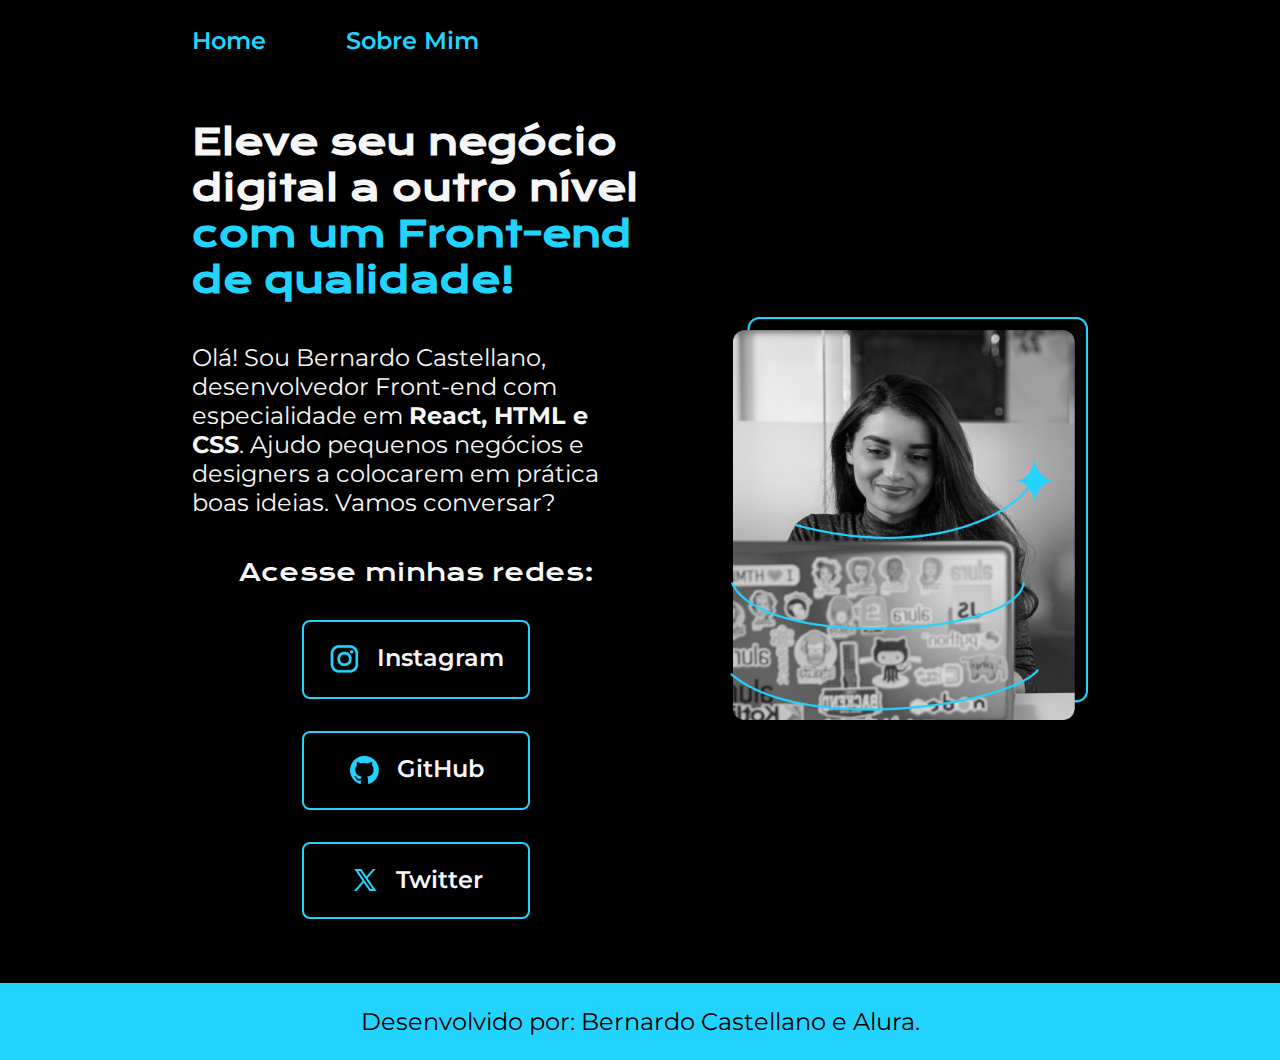
<file: AgoraSim/index.html>
<!DOCTYPE html>
<html lang="pt-br">
<head>
    <meta charset="UTF-8">
    <meta name="viewport" content="width=device-width, initial-scale=1.0">
    <title>Portfólio Alura</title>
    <link rel="stylesheet" href="/AgoraSim/styles/style.css">

</head>
<body>

    <header class="cabecalho">
        <nav class="cabecalho__menu">
            <a class="cabecalho__menu__link" href="/AgoraSim/index.html">Home</a>
            <a class="cabecalho__menu__link" href="/AgoraSim/about.html">Sobre Mim</a>
        </nav>
    </header>

    <main class="apresentacao">

        <section class="apresentacao__conteudo">

            <h1 class="apresentacao__conteudo__titulo">Eleve seu negócio digital a outro nível<strong class="titulo-destaque"> com um Front-end de qualidade!</strong></h1>
            <p class="apresentacao__conteudo__texto">Olá! Sou Bernardo Castellano, desenvolvedor Front-end com especialidade em <strong>React, HTML e CSS</strong>. Ajudo pequenos negócios e designers a colocarem em prática boas ideias. Vamos conversar?</p>
            <div class="apresentacao__links">

                <h2 class="apresentacao__links__subtitulo">Acesse minhas redes:</h2>
                <a class="apresentacao__links__link" href="https://instagram.com/be_castell">
                    <img src="/AgoraSim/Img/instagram.png" alt="Imagem Instagram">
                    Instagram</a>
                <a class="apresentacao__links__link" href="https://github.com/BernardoCastellano?tab=repositories">
                    <img src="/AgoraSim/Img/github.png" alt="Imagem GitHub">
                GitHub</a>
                <a class="apresentacao__links__link" href="https://twitter.com/elonmusk">
                    <img src="/AgoraSim/Img/twitter-novo.png" alt="Imagem Twitter"> 
                Twitter</a>

            </div>

        </section>

            <img class="apresentacao__imagem" src="/AgoraSim/Img/Imagem.png" alt="Imagem Garota">

    </main>
    <footer class="rodape">Desenvolvido por: Bernardo Castellano e Alura.</footer>
</body>
</html>
</file>
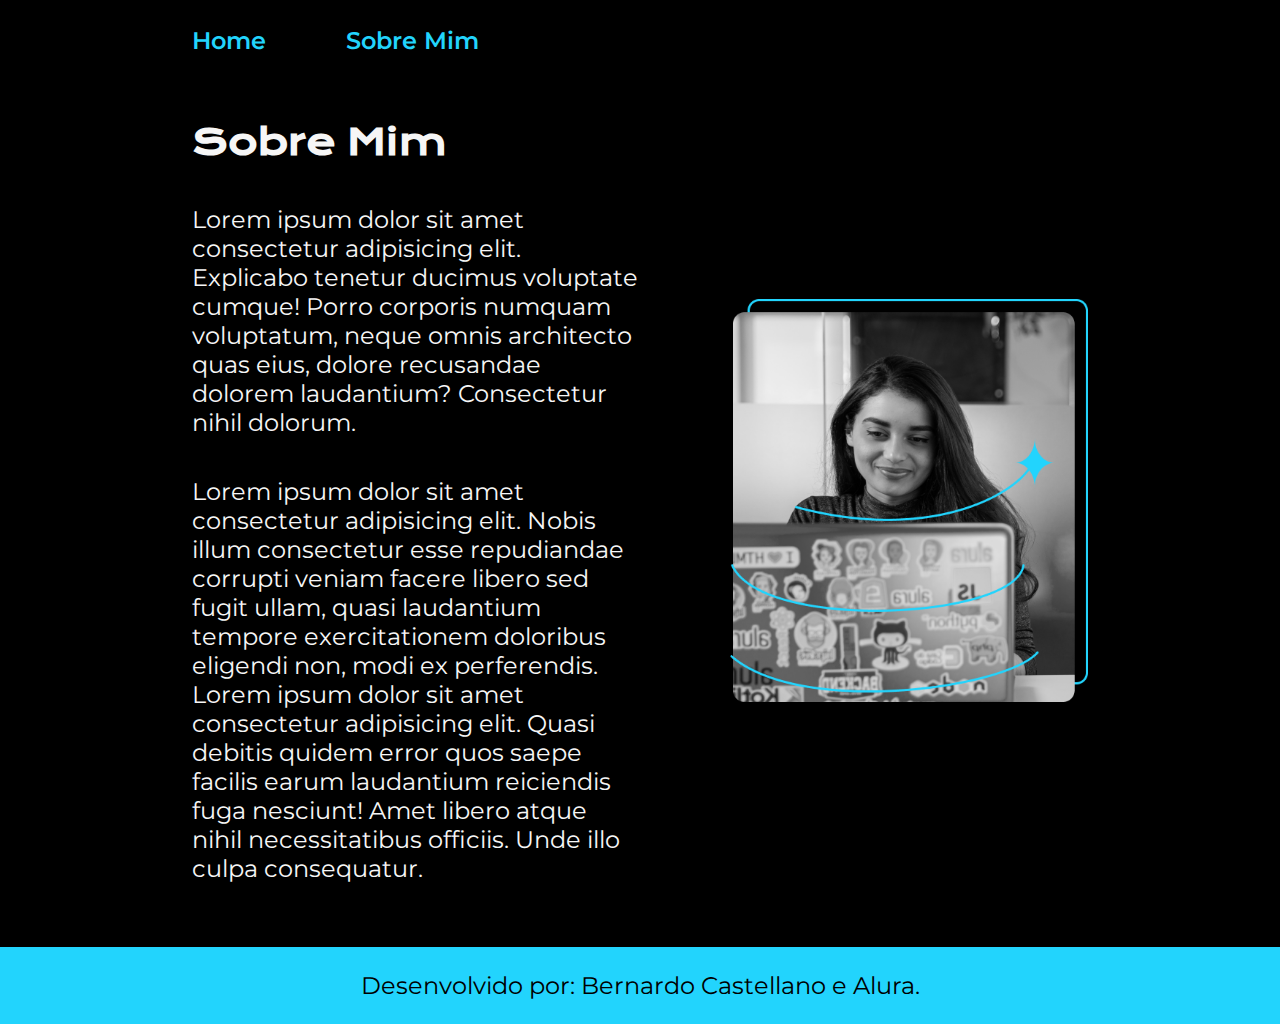
<file: AgoraSim/about.html>
<!DOCTYPE html>
<html lang="pt-br">
<head>
    <meta charset="UTF-8">
    <meta name="viewport" content="width=device-width, initial-scale=1.0">
    <title>Sobre Mim</title>
    <link rel="stylesheet" href="/AgoraSim/styles/style.css">
</head>
<body>
    <header class="cabecalho">
        <nav class="cabecalho__menu">
            <a class="cabecalho__menu__link" href="index.html">Home</a>
            <a class="cabecalho__menu__link" href="/about.html">Sobre Mim</a>
        </nav>
    </header>

    <main class="apresentacao"> 
        <section class="apresentacao__conteudo">
            <h1 class="apresentacao__conteudo__titulo">Sobre Mim</h1>
            <p class="apresentacao__conteudo__texto">Lorem ipsum dolor sit amet consectetur adipisicing elit. Explicabo tenetur ducimus voluptate cumque! Porro corporis numquam voluptatum, neque omnis architecto quas eius, dolore recusandae dolorem laudantium? Consectetur nihil dolorum.</p>
            <p class="apresentacao__conteudo__texto">Lorem ipsum dolor sit amet consectetur adipisicing elit. Nobis illum consectetur esse repudiandae corrupti veniam facere libero sed fugit ullam, quasi laudantium tempore exercitationem doloribus eligendi non, modi ex perferendis. Lorem ipsum dolor sit amet consectetur adipisicing elit. Quasi debitis quidem error quos saepe facilis earum laudantium reiciendis fuga nesciunt! Amet libero atque nihil necessitatibus officiis. Unde illo culpa consequatur.</p>
        </section>
        <img class="apresentacao__imagem" src="/AgoraSim/Img/Imagem.png" alt="Imagem Garota">
    </main>

        <footer class="rodape">Desenvolvido por: Bernardo Castellano e Alura.</footer>
</body>
</html>
</file>
<file: AgoraSim/styles/style.css>
@import url('https://fonts.googleapis.com/css2?family=Krona+One&display=swap');
@import url('https://fonts.googleapis.com/css2?family=Montserrat:wght@400;600&display=swap');

:root {
    --cor-primaria: #000000;
    --cor-secundaria: #f6f6f6;
    --cor-terciaria: #22D4FD;
    --cor-hover: #272727;

    --fonte-principal: "Krona One", sans-serif;
    --fonte-secundaria: "Montserrat", sans-serif;
}

* {
    margin: 0;
    padding: 0;
}

body {
    box-sizing: border-box;
    background-color: var(--cor-primaria);
    color: var(--cor-secundaria);
}

.cabecalho {
    padding: 2% 0% 0% 15%;
}

.cabecalho__menu {
    display: flex;
    gap: 80px;
}

.cabecalho__menu__link {
    font-family: var(--fonte-secundaria);
    font-weight: 600;
    font-size: 1.5rem;
    color: var(--cor-terciaria);
    text-decoration: none;
}

.apresentacao {
    gap: 7%;
    padding: 5% 15%;
    display: flex;
    align-items: center;
    justify-content: space-between;
}

.apresentacao__conteudo {
    width: 50%;
    display: flex;
    flex-direction: column;
    gap: 40px;
}

.apresentacao__conteudo__titulo {
    font-size: 2.25rem;
    font-family: var(--fonte-principal)
}

.titulo-destaque {
    color: var(--cor-terciaria);;
}

.apresentacao__conteudo__texto {
    font-size: 1.5rem;
    font-family: var(--fonte-secundaria);
}

.apresentacao__links {
    display: flex;
    flex-direction: column;
    justify-content: space-between;
    align-items: center;
    gap: 32px;
}
.apresentacao__links__subtitulo {
    font-size: 1.5rem;
    font-family: var(--fonte-principal);
    font-weight: 400;
}

.apresentacao__links__link {
    display: flex;
    justify-content: center;
    gap: 16px;
    width: 50%;
    border: 2px solid var(--cor-terciaria);
    text-align: center;
    border-radius: 8px;
    font-size: 1.5rem;
    font-weight: 600;
    padding: 21.5px 0;
    text-decoration: none;
    color: var(--cor-secundaria);
    font-family: var(--fonte-secundaria);
}

.apresentacao__links__link:hover {
    background-color: var(--cor-hover);
}

.apresentacao__imagem {
    width: 40%;
}

.rodape {
    padding: 24px;
    color: var(--cor-primaria);
    background-color: var(--cor-terciaria);
    text-align: center;
    font-family: var(--fonte-secundaria);
    font-size: 1.5rem;
    font-weight: 400;
}

@media (max-width: 1200px) {
    .cabecalho {
        padding: 10%;
    }

    .cabecalho__menu {
        justify-content: center;
    }

    .apresentacao {
        flex-direction: column-reverse;
        padding: 3% 5%
    }

    .apresentacao__conteudo {
        width: auto;
    }
}
</file>
